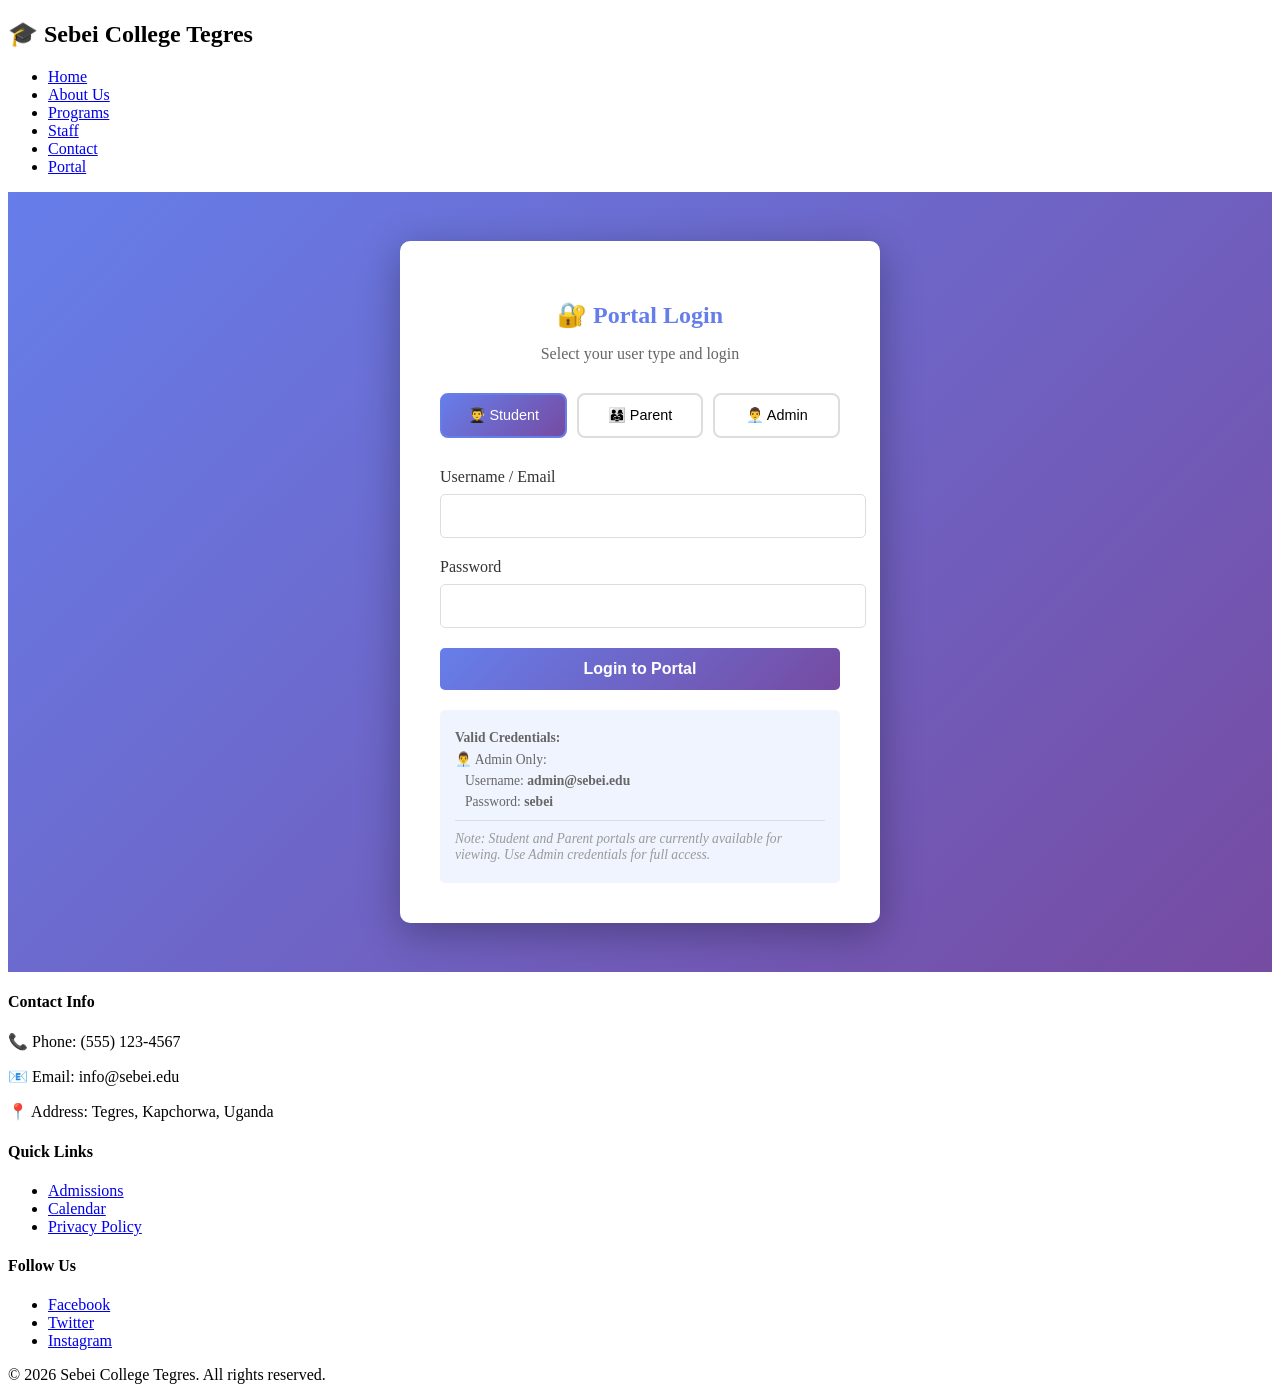
<file: portal-login.html>
<!DOCTYPE html>
<html lang="en">
<head>
    <meta charset="UTF-8">
    <meta name="viewport" content="width=device-width, initial-scale=1.0">
    <title>Portal Login - Sebei College Tegres</title>
    <link rel="stylesheet" href="C:\Users\dell\OneDrive\Desktop\love\style.css">
    <style>
        .login-container {
            display: flex;
            min-height: calc(100vh - 200px);
            align-items: center;
            justify-content: center;
            background: linear-gradient(135deg, #667eea 0%, #764ba2 100%);
            padding: 40px 20px;
        }

        .login-box {
            background: white;
            border-radius: 10px;
            box-shadow: 0 10px 40px rgba(0, 0, 0, 0.3);
            padding: 40px;
            max-width: 400px;
            width: 100%;
        }

        .login-box h2 {
            text-align: center;
            color: #667eea;
            margin-bottom: 10px;
        }

        .login-box p {
            text-align: center;
            color: #666;
            margin-bottom: 30px;
        }

        .user-type-selector {
            display: grid;
            grid-template-columns: 1fr 1fr 1fr;
            gap: 10px;
            margin-bottom: 30px;
        }

        .user-type-btn {
            padding: 12px;
            border: 2px solid #ddd;
            background: white;
            border-radius: 8px;
            cursor: pointer;
            transition: 0.3s ease;
            font-weight: 500;
            font-size: 0.9rem;
        }

        .user-type-btn:hover {
            border-color: #667eea;
            color: #667eea;
        }

        .user-type-btn.active {
            background: linear-gradient(135deg, #667eea 0%, #764ba2 100%);
            color: white;
            border-color: #667eea;
        }

        .form-group {
            margin-bottom: 20px;
        }

        .form-group label {
            display: block;
            margin-bottom: 8px;
            color: #333;
            font-weight: 500;
        }

        .form-group input {
            width: 100%;
            padding: 12px;
            border: 1px solid #ddd;
            border-radius: 5px;
            font-size: 1rem;
            transition: 0.3s ease;
        }

        .form-group input:focus {
            outline: none;
            border-color: #667eea;
            box-shadow: 0 0 5px rgba(102, 126, 234, 0.3);
        }

        .login-btn {
            width: 100%;
            padding: 12px;
            background: linear-gradient(135deg, #667eea 0%, #764ba2 100%);
            color: white;
            border: none;
            border-radius: 5px;
            font-size: 1rem;
            font-weight: bold;
            cursor: pointer;
            transition: 0.3s ease;
        }

        .login-btn:hover {
            transform: translateY(-2px);
            box-shadow: 0 5px 20px rgba(102, 126, 234, 0.4);
        }

        .error-message {
            background: #fee;
            color: #c33;
            padding: 12px;
            border-radius: 5px;
            margin-bottom: 20px;
            display: none;
            text-align: center;
        }

        .demo-credentials {
            background: #f0f4ff;
            padding: 15px;
            border-radius: 5px;
            margin-top: 20px;
            font-size: 0.85rem;
            color: #666;
        }

        .demo-credentials p {
            margin: 5px 0;
            text-align: left;
        }
    </style>
</head>
<body>
    <!-- Navigation Bar -->
    <nav class="navbar">
        <div class="container">
            <div class="logo">
                <h1>🎓 Sebei College Tegres</h1>
            </div>
            <ul class="nav-links">
                <li><a href="index.html">Home</a></li>
                <li><a href="about.html">About Us</a></li>
                <li><a href="programs.html">Programs</a></li>
                <li><a href="staff.html">Staff</a></li>
                <li><a href="contact.html">Contact</a></li>
                <li><a href="portal-login.html" class="portal-btn active">Portal</a></li>
            </ul>
        </div>
    </nav>

    <!-- Login Container -->
    <section class="login-container">
        <div class="login-box">
            <h2>🔐 Portal Login</h2>
            <p>Select your user type and login</p>

            <!-- Error Message -->
            <div class="error-message" id="errorMsg"></div>

            <!-- User Type Selector -->
            <div class="user-type-selector">
                <button class="user-type-btn active" onclick="selectUserType('student')">👨‍🎓 Student</button>
                <button class="user-type-btn" onclick="selectUserType('parent')">👨‍👩‍👧 Parent</button>
                <button class="user-type-btn" onclick="selectUserType('admin')">👨‍💼 Admin</button>
            </div>

            <!-- Login Form -->
            <form id="loginForm" onsubmit="handleLogin(event)">
                <div class="form-group">
                    <label for="username">Username / Email</label>
                    <input type="text" id="username" name="username" required>
                </div>

                <div class="form-group">
                    <label for="password">Password</label>
                    <input type="password" id="password" name="password" required>
                </div>

                <button type="submit" class="login-btn">Login to Portal</button>
            </form>

            <!-- Demo Credentials -->
            <div class="demo-credentials">
                <p><strong>Valid Credentials:</strong></p>
                <p>👨‍💼 Admin Only:</p>
                <p style="margin-left: 10px;">Username: <strong>admin@sebei.edu</strong></p>
                <p style="margin-left: 10px;">Password: <strong>sebei</strong></p>
                <hr style="margin: 10px 0; border: none; border-top: 1px solid #ddd;">
                <p style="color: #999; font-style: italic;">Note: Student and Parent portals are currently available for viewing. Use Admin credentials for full access.</p>
            </div>
        </div>
    </section>

    <!-- Footer -->
    <footer class="footer">
        <div class="container">
            <div class="footer-content">
                <div class="footer-section">
                    <h4>Contact Info</h4>
                    <p>📞 Phone: (555) 123-4567</p>
                    <p>📧 Email: info@sebei.edu</p>
                    <p>📍 Address: Tegres, Kapchorwa, Uganda</p>
                </div>
                <div class="footer-section">
                    <h4>Quick Links</h4>
                    <ul>
                        <li><a href="#">Admissions</a></li>
                        <li><a href="#">Calendar</a></li>
                        <li><a href="#">Privacy Policy</a></li>
                    </ul>
                </div>
                <div class="footer-section">
                    <h4>Follow Us</h4>
                    <ul>
                        <li><a href="#">Facebook</a></li>
                        <li><a href="#">Twitter</a></li>
                        <li><a href="#">Instagram</a></li>
                    </ul>
                </div>
            </div>
            <div class="footer-bottom">
                <p>&copy; 2026 Sebei College Tegres. All rights reserved.</p>
            </div>
        </div>
    </footer>

    <script>
        let selectedUserType = 'student';

        function selectUserType(type) {
            selectedUserType = type;
            document.querySelectorAll('.user-type-btn').forEach(btn => {
                btn.classList.remove('active');
            });
            event.target.classList.add('active');
            document.getElementById('errorMsg').style.display = 'none';
        }

        function handleLogin(event) {
            event.preventDefault();
            const username = document.getElementById('username').value;
            const password = document.getElementById('password').value;
            const errorMsg = document.getElementById('errorMsg');

            // Admin credentials
            if (selectedUserType === 'admin') {
                if (username === 'admin@sebei.edu' && password === 'sebei') {
                    sessionStorage.setItem('userType', 'admin');
                    sessionStorage.setItem('username', username);
                    sessionStorage.setItem('isLoggedIn', 'true');
                    window.location.href = 'portal-admin.html';
                } else {
                    errorMsg.textContent = 'Invalid admin credentials. Use admin@sebei.edu / sebei';
                    errorMsg.style.display = 'block';
                }
            } else if (selectedUserType === 'student') {
                // Allow students to view portal without password
                sessionStorage.setItem('userType', 'student');
                sessionStorage.setItem('username', username);
                sessionStorage.setItem('isLoggedIn', 'true');
                window.location.href = 'portal-student.html';
            } else if (selectedUserType === 'parent') {
                // Allow parents to view portal without password
                sessionStorage.setItem('userType', 'parent');
                sessionStorage.setItem('username', username);
                sessionStorage.setItem('isLoggedIn', 'true');
                window.location.href = 'portal-parent.html';
            }
        }
    </script>
</body>
</html>
</file>
